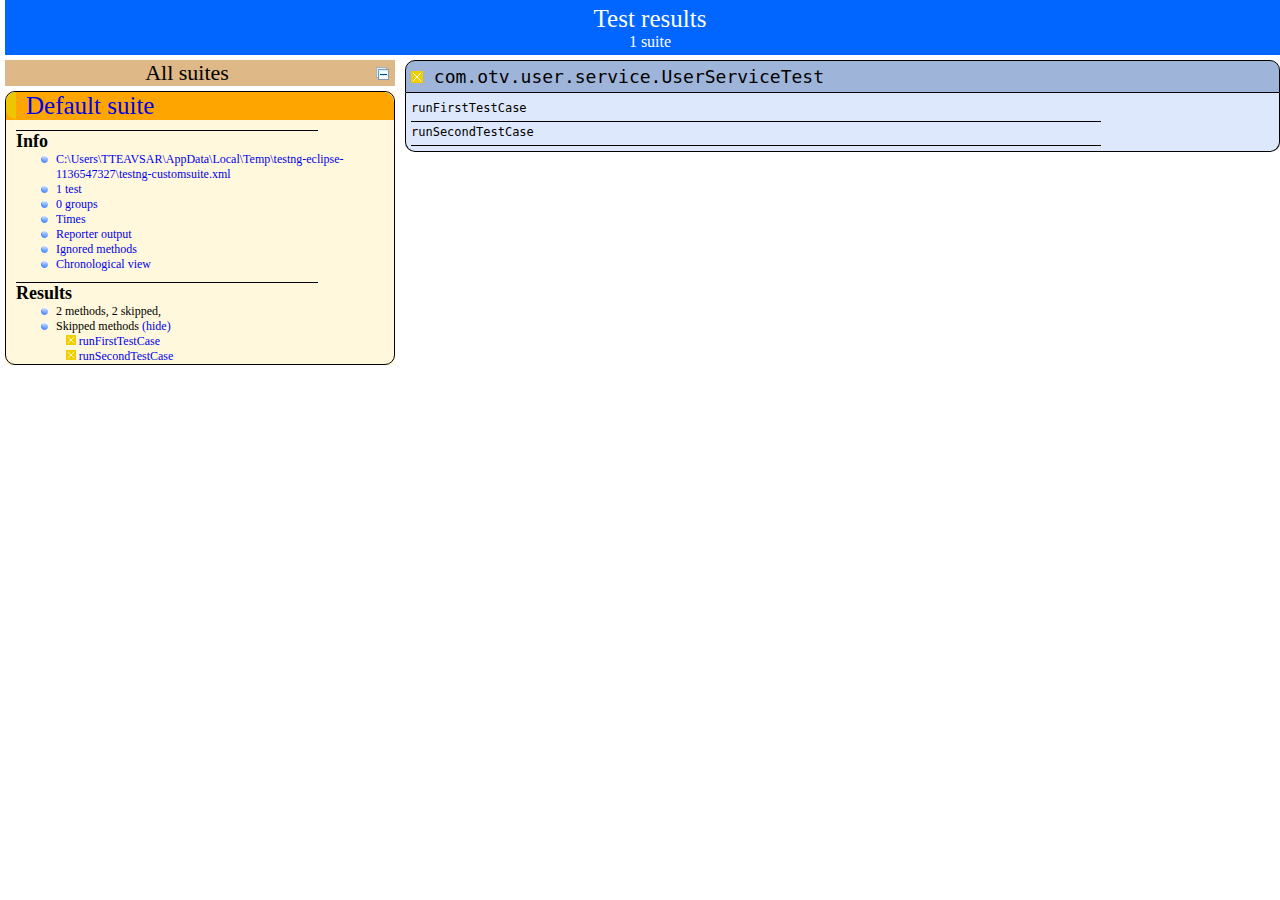
<file: BShop/test-output/index.html>
<!DOCTYPE html>

<html>
  <head>
  <title>TestNG new reports</title>

    <link type="text/css" href="testng-reports.css" rel="stylesheet" />  
    <script type="text/javascript" src="jquery-1.7.1.min.js"></script>
    <script type="text/javascript" src="testng-reports.js"></script>
    <script type="text/javascript" src="https://www.google.com/jsapi"></script>
    <script type='text/javascript'>
      google.load('visualization', '1', {packages:['table']});
      google.setOnLoadCallback(drawTable);
      var suiteTableInitFunctions = new Array();
      var suiteTableData = new Array();
    </script>
    <!--
      <script type="text/javascript" src="jquery-ui/js/jquery-ui-1.8.16.custom.min.js"></script>
     -->
  </head>

  <body>
    <div class="top-banner-root">
      <span class="top-banner-title-font">Test results</span>
      <br/>
      <span class="top-banner-font-1">1 suite</span>
    </div> <!-- top-banner-root -->
    <div class="navigator-root">
      <div class="navigator-suite-header">
        <span>All suites</span>
        <a href="#" class="collapse-all-link" title="Collapse/expand all the suites">
          <img class="collapse-all-icon" src="collapseall.gif">
          </img> <!-- collapse-all-icon -->
        </a> <!-- collapse-all-link -->
      </div> <!-- navigator-suite-header -->
      <div class="suite">
        <div class="rounded-window">
          <div class="suite-header light-rounded-window-top">
            <a href="#" class="navigator-link" panel-name="suite-Default_suite">
              <span class="suite-name border-skipped">Default suite</span>
            </a> <!-- navigator-link -->
          </div> <!-- suite-header light-rounded-window-top -->
          <div class="navigator-suite-content">
            <div class="suite-section-title">
              <span>Info</span>
            </div> <!-- suite-section-title -->
            <div class="suite-section-content">
              <ul>
                <li>
                  <a href="#" class="navigator-link " panel-name="test-xml-Default_suite">
                    <span>C:\Users\TTEAVSAR\AppData\Local\Temp\testng-eclipse-1136547327\testng-customsuite.xml</span>
                  </a> <!-- navigator-link  -->
                </li>
                <li>
                  <a href="#" class="navigator-link " panel-name="testlist-Default_suite">
                    <span class="test-stats">1 test</span>
                  </a> <!-- navigator-link  -->
                </li>
                <li>
                  <a href="#" class="navigator-link " panel-name="group-Default_suite">
                    <span>0 groups</span>
                  </a> <!-- navigator-link  -->
                </li>
                <li>
                  <a href="#" class="navigator-link " panel-name="times-Default_suite">
                    <span>Times</span>
                  </a> <!-- navigator-link  -->
                </li>
                <li>
                  <a href="#" class="navigator-link " panel-name="reporter-Default_suite">
                    <span>Reporter output</span>
                  </a> <!-- navigator-link  -->
                </li>
                <li>
                  <a href="#" class="navigator-link " panel-name="ignored-methods-Default_suite">
                    <span>Ignored methods</span>
                  </a> <!-- navigator-link  -->
                </li>
                <li>
                  <a href="#" class="navigator-link " panel-name="chronological-Default_suite">
                    <span>Chronological view</span>
                  </a> <!-- navigator-link  -->
                </li>
              </ul>
            </div> <!-- suite-section-content -->
            <div class="result-section">
              <div class="suite-section-title">
                <span>Results</span>
              </div> <!-- suite-section-title -->
              <div class="suite-section-content">
                <ul>
                  <li>
                    <span class="method-stats">2 methods,  2 skipped,  </span>
                  </li>
                  <li>
                    <span class="method-list-title skipped">Skipped methods</span>
                    <span class="show-or-hide-methods skipped">
                      <a href="#" panel-name="suite-Default_suite" class="hide-methods skipped suite-Default_suite"> (hide)</a> <!-- hide-methods skipped suite-Default_suite -->
                      <a href="#" panel-name="suite-Default_suite" class="show-methods skipped suite-Default_suite"> (show)</a> <!-- show-methods skipped suite-Default_suite -->
                    </span>
                    <div class="method-list-content skipped suite-Default_suite">
                      <span>
                        <img width="3%" src="skipped.png"/>
                        <a href="#" class="method navigator-link" panel-name="suite-Default_suite" title="com.otv.user.service.UserServiceTest" hash-for-method="runFirstTestCase">runFirstTestCase</a> <!-- method navigator-link -->
                      </span>
                      <br/>
                      <span>
                        <img width="3%" src="skipped.png"/>
                        <a href="#" class="method navigator-link" panel-name="suite-Default_suite" title="com.otv.user.service.UserServiceTest" hash-for-method="runSecondTestCase">runSecondTestCase</a> <!-- method navigator-link -->
                      </span>
                      <br/>
                    </div> <!-- method-list-content skipped suite-Default_suite -->
                  </li>
                </ul>
              </div> <!-- suite-section-content -->
            </div> <!-- result-section -->
          </div> <!-- navigator-suite-content -->
        </div> <!-- rounded-window -->
      </div> <!-- suite -->
    </div> <!-- navigator-root -->
    <div class="wrapper">
      <div class="main-panel-root">
        <div panel-name="suite-Default_suite" class="panel Default_suite">
          <div class="suite-Default_suite-class-skipped">
            <div class="main-panel-header rounded-window-top">
              <img src="skipped.png"/>
              <span class="class-name">com.otv.user.service.UserServiceTest</span>
            </div> <!-- main-panel-header rounded-window-top -->
            <div class="main-panel-content rounded-window-bottom">
              <div class="method">
                <div class="method-content">
                  <a name="runFirstTestCase">
                  </a> <!-- runFirstTestCase -->
                  <span class="method-name">runFirstTestCase</span>
                </div> <!-- method-content -->
              </div> <!-- method -->
              <div class="method">
                <div class="method-content">
                  <a name="runSecondTestCase">
                  </a> <!-- runSecondTestCase -->
                  <span class="method-name">runSecondTestCase</span>
                </div> <!-- method-content -->
              </div> <!-- method -->
            </div> <!-- main-panel-content rounded-window-bottom -->
          </div> <!-- suite-Default_suite-class-skipped -->
        </div> <!-- panel Default_suite -->
        <div panel-name="test-xml-Default_suite" class="panel">
          <div class="main-panel-header rounded-window-top">
            <span class="header-content">C:\Users\TTEAVSAR\AppData\Local\Temp\testng-eclipse-1136547327\testng-customsuite.xml</span>
          </div> <!-- main-panel-header rounded-window-top -->
          <div class="main-panel-content rounded-window-bottom">
            <pre>
&lt;?xml version=&quot;1.0&quot; encoding=&quot;UTF-8&quot;?&gt;
&lt;!DOCTYPE suite SYSTEM &quot;http://testng.org/testng-1.0.dtd&quot;&gt;
&lt;suite name=&quot;Default suite&quot;&gt;
  &lt;test verbose=&quot;2&quot; name=&quot;Default test&quot; preserve-order=&quot;true&quot;&gt;
    &lt;classes&gt;
      &lt;class name=&quot;com.otv.user.service.UserServiceTest&quot;/&gt;
    &lt;/classes&gt;
  &lt;/test&gt; &lt;!-- Default test --&gt;
&lt;/suite&gt; &lt;!-- Default suite --&gt;
            </pre>
          </div> <!-- main-panel-content rounded-window-bottom -->
        </div> <!-- panel -->
        <div panel-name="testlist-Default_suite" class="panel">
          <div class="main-panel-header rounded-window-top">
            <span class="header-content">Tests for Default suite</span>
          </div> <!-- main-panel-header rounded-window-top -->
          <div class="main-panel-content rounded-window-bottom">
            <ul>
              <li>
                <span class="test-name">Default test (1 class)</span>
              </li>
            </ul>
          </div> <!-- main-panel-content rounded-window-bottom -->
        </div> <!-- panel -->
        <div panel-name="group-Default_suite" class="panel">
          <div class="main-panel-header rounded-window-top">
            <span class="header-content">Groups for Default suite</span>
          </div> <!-- main-panel-header rounded-window-top -->
          <div class="main-panel-content rounded-window-bottom">
          </div> <!-- main-panel-content rounded-window-bottom -->
        </div> <!-- panel -->
        <div panel-name="times-Default_suite" class="panel">
          <div class="main-panel-header rounded-window-top">
            <span class="header-content">Times for Default suite</span>
          </div> <!-- main-panel-header rounded-window-top -->
          <div class="main-panel-content rounded-window-bottom">
            <div class="times-div">
              <script type="text/javascript">
suiteTableInitFunctions.push('tableData_Default_suite');
function tableData_Default_suite() {
var data = new google.visualization.DataTable();
data.addColumn('number', 'Number');
data.addColumn('string', 'Method');
data.addColumn('string', 'Class');
data.addColumn('number', 'Time (ms)');
data.addRows(2);
data.setCell(0, 0, 0)
data.setCell(0, 1, 'runSecondTestCase')
data.setCell(0, 2, 'com.otv.user.service.UserServiceTest')
data.setCell(0, 3, 1);
data.setCell(1, 0, 1)
data.setCell(1, 1, 'runFirstTestCase')
data.setCell(1, 2, 'com.otv.user.service.UserServiceTest')
data.setCell(1, 3, 0);
window.suiteTableData['Default_suite']= { tableData: data, tableDiv: 'times-div-Default_suite'}
return data;
}
              </script>
              <span class="suite-total-time">Total running time: 1 ms</span>
              <div id="times-div-Default_suite">
              </div> <!-- times-div-Default_suite -->
            </div> <!-- times-div -->
          </div> <!-- main-panel-content rounded-window-bottom -->
        </div> <!-- panel -->
        <div panel-name="reporter-Default_suite" class="panel">
          <div class="main-panel-header rounded-window-top">
            <span class="header-content">Reporter output for Default suite</span>
          </div> <!-- main-panel-header rounded-window-top -->
          <div class="main-panel-content rounded-window-bottom">
          </div> <!-- main-panel-content rounded-window-bottom -->
        </div> <!-- panel -->
        <div panel-name="ignored-methods-Default_suite" class="panel">
          <div class="main-panel-header rounded-window-top">
            <span class="header-content">0 ignored methods</span>
          </div> <!-- main-panel-header rounded-window-top -->
          <div class="main-panel-content rounded-window-bottom">
          </div> <!-- main-panel-content rounded-window-bottom -->
        </div> <!-- panel -->
        <div panel-name="chronological-Default_suite" class="panel">
          <div class="main-panel-header rounded-window-top">
            <span class="header-content">Methods in chronological order</span>
          </div> <!-- main-panel-header rounded-window-top -->
          <div class="main-panel-content rounded-window-bottom">
            <div class="chronological-class">
              <div class="chronological-class-name">com.otv.user.service.UserServiceTest</div> <!-- chronological-class-name -->
              <div class="configuration-test before">
                <span class="method-name">runBeforeTest</span>
                <span class="method-start">0 ms</span>
              </div> <!-- configuration-test before -->
              <div class="configuration-class before">
                <span class="method-name">springTestContextBeforeTestClass</span>
                <span class="method-start">19 ms</span>
              </div> <!-- configuration-class before -->
              <div class="configuration-class before">
                <img src="failed.png">
                </img>
                <span class="method-name">springTestContextPrepareTestInstance</span>
                <span class="method-start">19 ms</span>
              </div> <!-- configuration-class before -->
              <div class="test-method">
                <span class="method-name">runFirstTestCase</span>
                <span class="method-start">2268 ms</span>
              </div> <!-- test-method -->
              <div class="configuration-method after">
                <span class="method-name">springTestContextAfterTestMethod(public void com.otv.user.service.UserServiceTest.runFirstTestCase())</span>
                <span class="method-start">2269 ms</span>
              </div> <!-- configuration-method after -->
              <div class="test-method">
                <span class="method-name">runSecondTestCase</span>
                <span class="method-start">2284 ms</span>
              </div> <!-- test-method -->
              <div class="configuration-method after">
                <span class="method-name">springTestContextAfterTestMethod(public void com.otv.user.service.UserServiceTest.runSecondTestCase())</span>
                <span class="method-start">2285 ms</span>
              </div> <!-- configuration-method after -->
              <div class="configuration-class after">
                <span class="method-name">springTestContextAfterTestClass</span>
                <span class="method-start">2286 ms</span>
              </div> <!-- configuration-class after -->
          </div> <!-- main-panel-content rounded-window-bottom -->
        </div> <!-- panel -->
      </div> <!-- main-panel-root -->
    </div> <!-- wrapper -->
  </body>
</html>
</file>
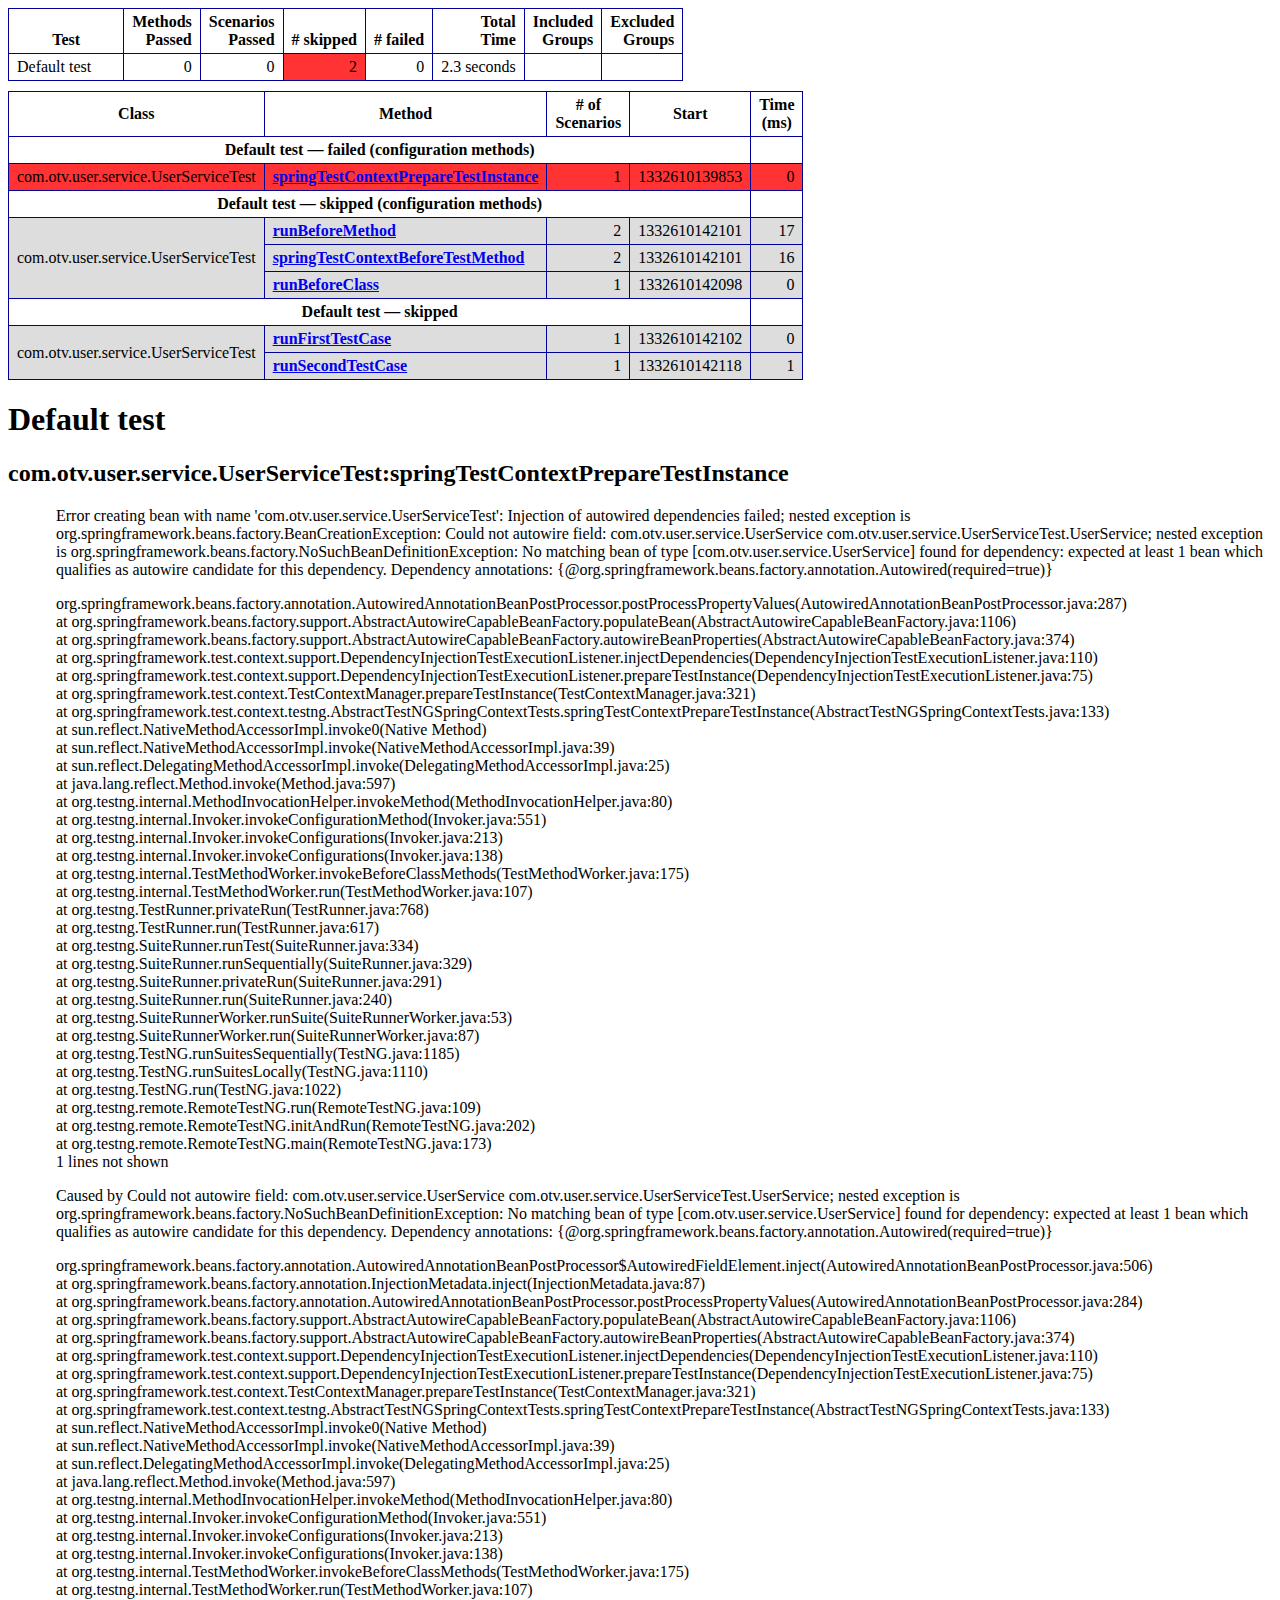
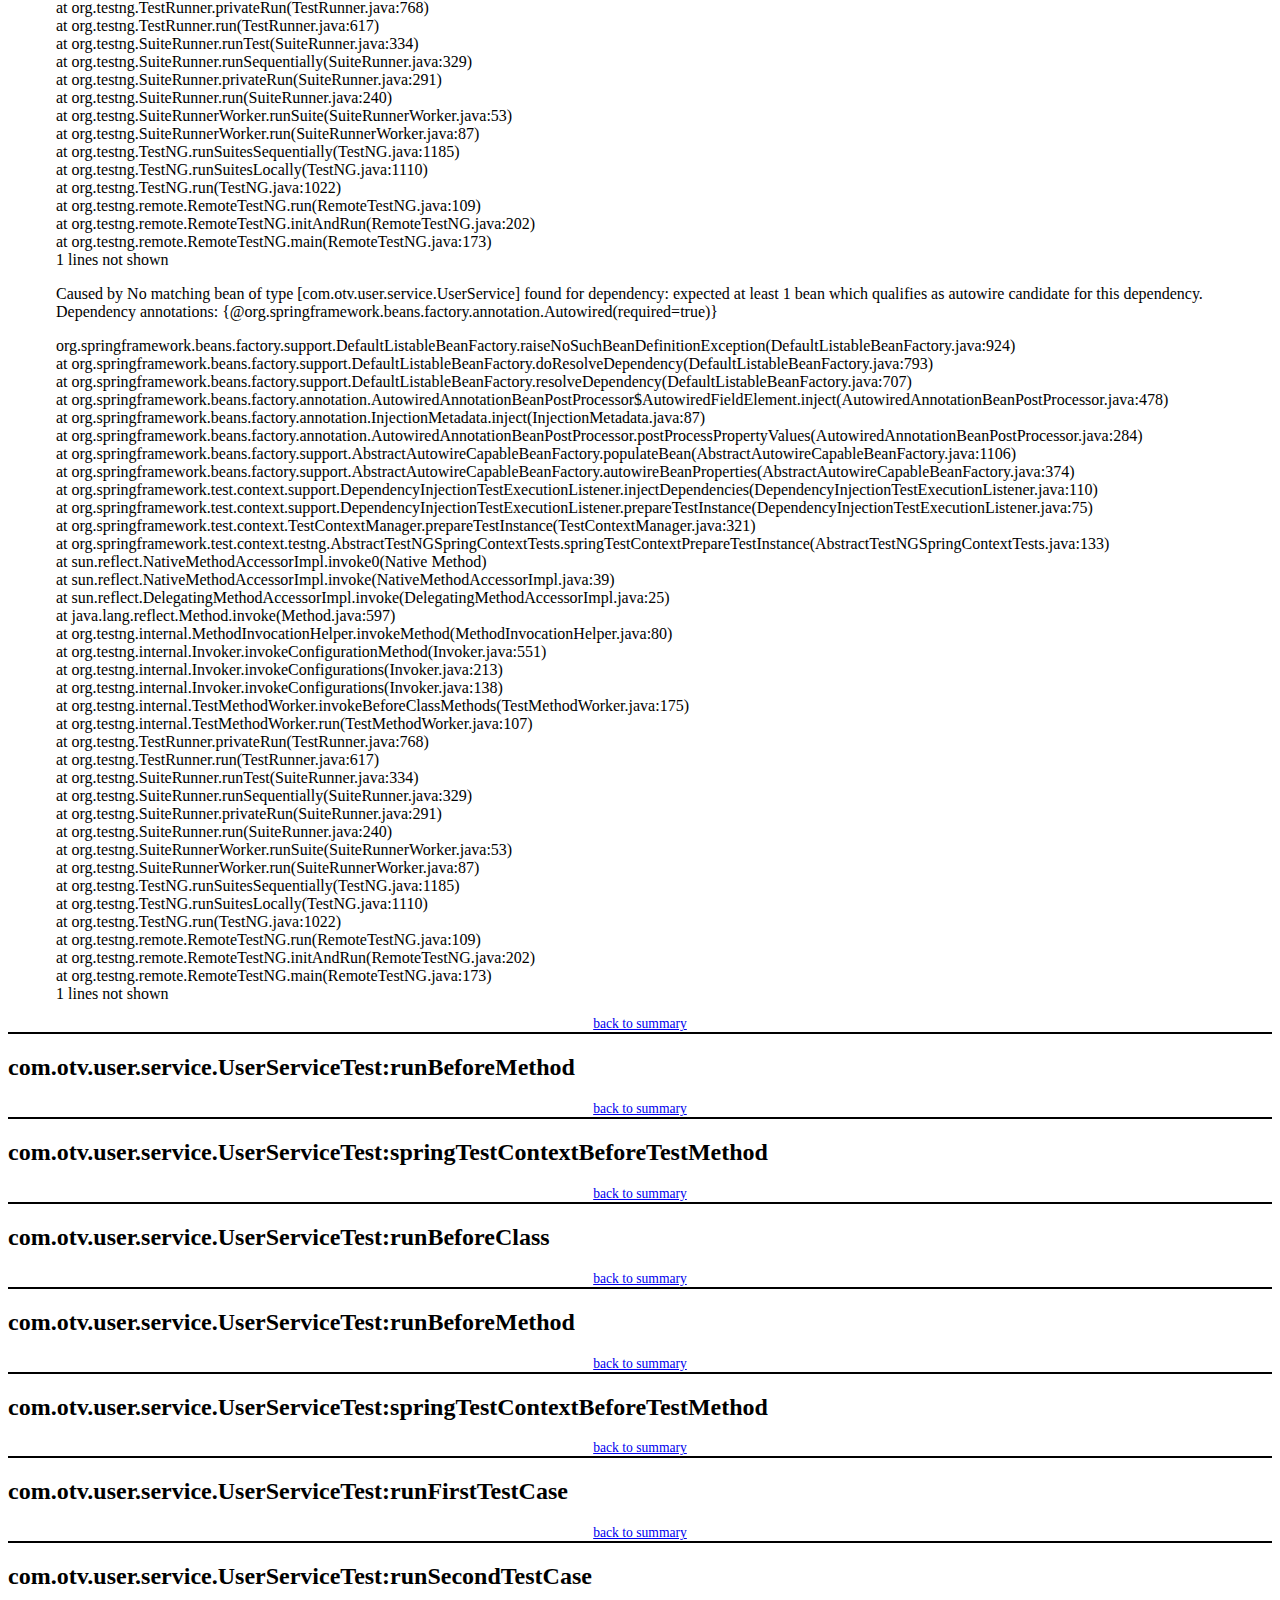
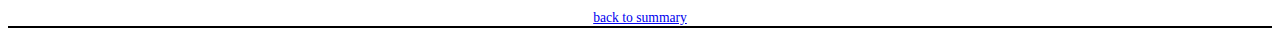
<file: BShop/test-output/emailable-report.html>
<!DOCTYPE html PUBLIC "-//W3C//DTD XHTML 1.1//EN http://www.w3.org/TR/xhtml11/DTD/xhtml11.dtd">
<html xmlns="http://www.w3.org/1999/xhtml">
<head>
<title>TestNG:  Unit Test</title>
<style type="text/css">
table caption,table.info_table,table.param,table.passed,table.failed {margin-bottom:10px;border:1px solid #000099;border-collapse:collapse;empty-cells:show;}
table.info_table td,table.info_table th,table.param td,table.param th,table.passed td,table.passed th,table.failed td,table.failed th {
border:1px solid #000099;padding:.25em .5em .25em .5em
}
table.param th {vertical-align:bottom}
td.numi,th.numi,td.numi_attn {
text-align:right
}
tr.total td {font-weight:bold}
table caption {
text-align:center;font-weight:bold;
}
table.passed tr.stripe td,table tr.passedodd td {background-color: #00AA00;}
table.passed td,table tr.passedeven td {background-color: #33FF33;}
table.passed tr.stripe td,table tr.skippedodd td {background-color: #cccccc;}
table.passed td,table tr.skippedodd td {background-color: #dddddd;}
table.failed tr.stripe td,table tr.failedodd td,table.param td.numi_attn {background-color: #FF3333;}
table.failed td,table tr.failedeven td,table.param tr.stripe td.numi_attn {background-color: #DD0000;}
tr.stripe td,tr.stripe th {background-color: #E6EBF9;}
p.totop {font-size:85%;text-align:center;border-bottom:2px black solid}
div.shootout {padding:2em;border:3px #4854A8 solid}
</style>
</head>
<body>
<table cellspacing=0 cellpadding=0 class="param">
<tr><th>Test</th><th class="numi">Methods<br/>Passed</th><th class="numi">Scenarios<br/>Passed</th><th class="numi"># skipped</th><th class="numi"># failed</th><th class="numi">Total<br/>Time</th><th class="numi">Included<br/>Groups</th><th class="numi">Excluded<br/>Groups</th></tr>
<tr><td style="text-align:left;padding-right:2em">Default test</td><td class="numi">0</td><td class="numi">0</td><td class="numi_attn">2</td><td class="numi">0</td><td class="numi">2.3 seconds</td><td class="numi"></td><td class="numi"></td></tr>
</table>
<a id="summary"></a>
<table cellspacing=0 cellpadding=0 class="passed">
<tr><th>Class</th><th>Method</th><th># of<br/>Scenarios</th><th>Start</th><th>Time<br/>(ms)</th></tr>
<tr><th colspan="4">Default test &#8212; failed (configuration methods)</th></tr>
<tr class="failedodd"><td rowspan="1">com.otv.user.service.UserServiceTest<td><a href="#m1"><b>springTestContextPrepareTestInstance</b>  </a></td><td class="numi">1</td><td>1332610139853</td><td class="numi">0</td></tr>
<tr><th colspan="4">Default test &#8212; skipped (configuration methods)</th></tr>
<tr class="skippedodd"><td rowspan="3">com.otv.user.service.UserServiceTest<td><a href="#m2"><b>runBeforeMethod</b>  </a></td><td class="numi">2</td><td>1332610142101</td><td class="numi">17</td></tr><tr class="skippedodd"><td><a href="#m3"><b>springTestContextBeforeTestMethod</b>  </a></td><td class="numi">2</td><td>1332610142101</td><td class="numi">16</td></tr><tr class="skippedodd"><td><a href="#m4"><b>runBeforeClass</b>  </a></td><td class="numi">1</td><td>1332610142098</td><td class="numi">0</td></tr>
<tr><th colspan="4">Default test &#8212; skipped</th></tr>
<tr class="skippedodd"><td rowspan="2">com.otv.user.service.UserServiceTest<td><a href="#m5"><b>runFirstTestCase</b>  </a></td><td class="numi">1</td><td>1332610142102</td><td class="numi">0</td></tr><tr class="skippedodd"><td><a href="#m6"><b>runSecondTestCase</b>  </a></td><td class="numi">1</td><td>1332610142118</td><td class="numi">1</td></tr>
</table>
<h1>Default test</h1>
<a id="m1"></a><h2>com.otv.user.service.UserServiceTest:springTestContextPrepareTestInstance</h2>
<div style="padding-left:3em">
<p>Error creating bean with name &apos;com.otv.user.service.UserServiceTest&apos;: Injection of autowired dependencies failed; nested exception is org.springframework.beans.factory.BeanCreationException: Could not autowire field: com.otv.user.service.UserService com.otv.user.service.UserServiceTest.UserService; nested exception is org.springframework.beans.factory.NoSuchBeanDefinitionException: No matching bean of type [com.otv.user.service.UserService] found for dependency: expected at least 1 bean which qualifies as autowire candidate for this dependency. Dependency annotations: {@org.springframework.beans.factory.annotation.Autowired(required=true)}</p>
org.springframework.beans.factory.annotation.AutowiredAnnotationBeanPostProcessor.postProcessPropertyValues(AutowiredAnnotationBeanPostProcessor.java:287)
<br/>at org.springframework.beans.factory.support.AbstractAutowireCapableBeanFactory.populateBean(AbstractAutowireCapableBeanFactory.java:1106)
<br/>at org.springframework.beans.factory.support.AbstractAutowireCapableBeanFactory.autowireBeanProperties(AbstractAutowireCapableBeanFactory.java:374)
<br/>at org.springframework.test.context.support.DependencyInjectionTestExecutionListener.injectDependencies(DependencyInjectionTestExecutionListener.java:110)
<br/>at org.springframework.test.context.support.DependencyInjectionTestExecutionListener.prepareTestInstance(DependencyInjectionTestExecutionListener.java:75)
<br/>at org.springframework.test.context.TestContextManager.prepareTestInstance(TestContextManager.java:321)
<br/>at org.springframework.test.context.testng.AbstractTestNGSpringContextTests.springTestContextPrepareTestInstance(AbstractTestNGSpringContextTests.java:133)
<br/>at sun.reflect.NativeMethodAccessorImpl.invoke0(Native Method)
<br/>at sun.reflect.NativeMethodAccessorImpl.invoke(NativeMethodAccessorImpl.java:39)
<br/>at sun.reflect.DelegatingMethodAccessorImpl.invoke(DelegatingMethodAccessorImpl.java:25)
<br/>at java.lang.reflect.Method.invoke(Method.java:597)
<br/>at org.testng.internal.MethodInvocationHelper.invokeMethod(MethodInvocationHelper.java:80)
<br/>at org.testng.internal.Invoker.invokeConfigurationMethod(Invoker.java:551)
<br/>at org.testng.internal.Invoker.invokeConfigurations(Invoker.java:213)
<br/>at org.testng.internal.Invoker.invokeConfigurations(Invoker.java:138)
<br/>at org.testng.internal.TestMethodWorker.invokeBeforeClassMethods(TestMethodWorker.java:175)
<br/>at org.testng.internal.TestMethodWorker.run(TestMethodWorker.java:107)
<br/>at org.testng.TestRunner.privateRun(TestRunner.java:768)
<br/>at org.testng.TestRunner.run(TestRunner.java:617)
<br/>at org.testng.SuiteRunner.runTest(SuiteRunner.java:334)
<br/>at org.testng.SuiteRunner.runSequentially(SuiteRunner.java:329)
<br/>at org.testng.SuiteRunner.privateRun(SuiteRunner.java:291)
<br/>at org.testng.SuiteRunner.run(SuiteRunner.java:240)
<br/>at org.testng.SuiteRunnerWorker.runSuite(SuiteRunnerWorker.java:53)
<br/>at org.testng.SuiteRunnerWorker.run(SuiteRunnerWorker.java:87)
<br/>at org.testng.TestNG.runSuitesSequentially(TestNG.java:1185)
<br/>at org.testng.TestNG.runSuitesLocally(TestNG.java:1110)
<br/>at org.testng.TestNG.run(TestNG.java:1022)
<br/>at org.testng.remote.RemoteTestNG.run(RemoteTestNG.java:109)
<br/>at org.testng.remote.RemoteTestNG.initAndRun(RemoteTestNG.java:202)
<br/>at org.testng.remote.RemoteTestNG.main(RemoteTestNG.java:173)
<br/>1 lines not shown
<p>Caused by Could not autowire field: com.otv.user.service.UserService com.otv.user.service.UserServiceTest.UserService; nested exception is org.springframework.beans.factory.NoSuchBeanDefinitionException: No matching bean of type [com.otv.user.service.UserService] found for dependency: expected at least 1 bean which qualifies as autowire candidate for this dependency. Dependency annotations: {@org.springframework.beans.factory.annotation.Autowired(required=true)}</p>
org.springframework.beans.factory.annotation.AutowiredAnnotationBeanPostProcessor$AutowiredFieldElement.inject(AutowiredAnnotationBeanPostProcessor.java:506)
<br/>at org.springframework.beans.factory.annotation.InjectionMetadata.inject(InjectionMetadata.java:87)
<br/>at org.springframework.beans.factory.annotation.AutowiredAnnotationBeanPostProcessor.postProcessPropertyValues(AutowiredAnnotationBeanPostProcessor.java:284)
<br/>at org.springframework.beans.factory.support.AbstractAutowireCapableBeanFactory.populateBean(AbstractAutowireCapableBeanFactory.java:1106)
<br/>at org.springframework.beans.factory.support.AbstractAutowireCapableBeanFactory.autowireBeanProperties(AbstractAutowireCapableBeanFactory.java:374)
<br/>at org.springframework.test.context.support.DependencyInjectionTestExecutionListener.injectDependencies(DependencyInjectionTestExecutionListener.java:110)
<br/>at org.springframework.test.context.support.DependencyInjectionTestExecutionListener.prepareTestInstance(DependencyInjectionTestExecutionListener.java:75)
<br/>at org.springframework.test.context.TestContextManager.prepareTestInstance(TestContextManager.java:321)
<br/>at org.springframework.test.context.testng.AbstractTestNGSpringContextTests.springTestContextPrepareTestInstance(AbstractTestNGSpringContextTests.java:133)
<br/>at sun.reflect.NativeMethodAccessorImpl.invoke0(Native Method)
<br/>at sun.reflect.NativeMethodAccessorImpl.invoke(NativeMethodAccessorImpl.java:39)
<br/>at sun.reflect.DelegatingMethodAccessorImpl.invoke(DelegatingMethodAccessorImpl.java:25)
<br/>at java.lang.reflect.Method.invoke(Method.java:597)
<br/>at org.testng.internal.MethodInvocationHelper.invokeMethod(MethodInvocationHelper.java:80)
<br/>at org.testng.internal.Invoker.invokeConfigurationMethod(Invoker.java:551)
<br/>at org.testng.internal.Invoker.invokeConfigurations(Invoker.java:213)
<br/>at org.testng.internal.Invoker.invokeConfigurations(Invoker.java:138)
<br/>at org.testng.internal.TestMethodWorker.invokeBeforeClassMethods(TestMethodWorker.java:175)
<br/>at org.testng.internal.TestMethodWorker.run(TestMethodWorker.java:107)
<br/>at org.testng.TestRunner.privateRun(TestRunner.java:768)
<br/>at org.testng.TestRunner.run(TestRunner.java:617)
<br/>at org.testng.SuiteRunner.runTest(SuiteRunner.java:334)
<br/>at org.testng.SuiteRunner.runSequentially(SuiteRunner.java:329)
<br/>at org.testng.SuiteRunner.privateRun(SuiteRunner.java:291)
<br/>at org.testng.SuiteRunner.run(SuiteRunner.java:240)
<br/>at org.testng.SuiteRunnerWorker.runSuite(SuiteRunnerWorker.java:53)
<br/>at org.testng.SuiteRunnerWorker.run(SuiteRunnerWorker.java:87)
<br/>at org.testng.TestNG.runSuitesSequentially(TestNG.java:1185)
<br/>at org.testng.TestNG.runSuitesLocally(TestNG.java:1110)
<br/>at org.testng.TestNG.run(TestNG.java:1022)
<br/>at org.testng.remote.RemoteTestNG.run(RemoteTestNG.java:109)
<br/>at org.testng.remote.RemoteTestNG.initAndRun(RemoteTestNG.java:202)
<br/>at org.testng.remote.RemoteTestNG.main(RemoteTestNG.java:173)
<br/>1 lines not shown
<p>Caused by No matching bean of type [com.otv.user.service.UserService] found for dependency: expected at least 1 bean which qualifies as autowire candidate for this dependency. Dependency annotations: {@org.springframework.beans.factory.annotation.Autowired(required=true)}</p>
org.springframework.beans.factory.support.DefaultListableBeanFactory.raiseNoSuchBeanDefinitionException(DefaultListableBeanFactory.java:924)
<br/>at org.springframework.beans.factory.support.DefaultListableBeanFactory.doResolveDependency(DefaultListableBeanFactory.java:793)
<br/>at org.springframework.beans.factory.support.DefaultListableBeanFactory.resolveDependency(DefaultListableBeanFactory.java:707)
<br/>at org.springframework.beans.factory.annotation.AutowiredAnnotationBeanPostProcessor$AutowiredFieldElement.inject(AutowiredAnnotationBeanPostProcessor.java:478)
<br/>at org.springframework.beans.factory.annotation.InjectionMetadata.inject(InjectionMetadata.java:87)
<br/>at org.springframework.beans.factory.annotation.AutowiredAnnotationBeanPostProcessor.postProcessPropertyValues(AutowiredAnnotationBeanPostProcessor.java:284)
<br/>at org.springframework.beans.factory.support.AbstractAutowireCapableBeanFactory.populateBean(AbstractAutowireCapableBeanFactory.java:1106)
<br/>at org.springframework.beans.factory.support.AbstractAutowireCapableBeanFactory.autowireBeanProperties(AbstractAutowireCapableBeanFactory.java:374)
<br/>at org.springframework.test.context.support.DependencyInjectionTestExecutionListener.injectDependencies(DependencyInjectionTestExecutionListener.java:110)
<br/>at org.springframework.test.context.support.DependencyInjectionTestExecutionListener.prepareTestInstance(DependencyInjectionTestExecutionListener.java:75)
<br/>at org.springframework.test.context.TestContextManager.prepareTestInstance(TestContextManager.java:321)
<br/>at org.springframework.test.context.testng.AbstractTestNGSpringContextTests.springTestContextPrepareTestInstance(AbstractTestNGSpringContextTests.java:133)
<br/>at sun.reflect.NativeMethodAccessorImpl.invoke0(Native Method)
<br/>at sun.reflect.NativeMethodAccessorImpl.invoke(NativeMethodAccessorImpl.java:39)
<br/>at sun.reflect.DelegatingMethodAccessorImpl.invoke(DelegatingMethodAccessorImpl.java:25)
<br/>at java.lang.reflect.Method.invoke(Method.java:597)
<br/>at org.testng.internal.MethodInvocationHelper.invokeMethod(MethodInvocationHelper.java:80)
<br/>at org.testng.internal.Invoker.invokeConfigurationMethod(Invoker.java:551)
<br/>at org.testng.internal.Invoker.invokeConfigurations(Invoker.java:213)
<br/>at org.testng.internal.Invoker.invokeConfigurations(Invoker.java:138)
<br/>at org.testng.internal.TestMethodWorker.invokeBeforeClassMethods(TestMethodWorker.java:175)
<br/>at org.testng.internal.TestMethodWorker.run(TestMethodWorker.java:107)
<br/>at org.testng.TestRunner.privateRun(TestRunner.java:768)
<br/>at org.testng.TestRunner.run(TestRunner.java:617)
<br/>at org.testng.SuiteRunner.runTest(SuiteRunner.java:334)
<br/>at org.testng.SuiteRunner.runSequentially(SuiteRunner.java:329)
<br/>at org.testng.SuiteRunner.privateRun(SuiteRunner.java:291)
<br/>at org.testng.SuiteRunner.run(SuiteRunner.java:240)
<br/>at org.testng.SuiteRunnerWorker.runSuite(SuiteRunnerWorker.java:53)
<br/>at org.testng.SuiteRunnerWorker.run(SuiteRunnerWorker.java:87)
<br/>at org.testng.TestNG.runSuitesSequentially(TestNG.java:1185)
<br/>at org.testng.TestNG.runSuitesLocally(TestNG.java:1110)
<br/>at org.testng.TestNG.run(TestNG.java:1022)
<br/>at org.testng.remote.RemoteTestNG.run(RemoteTestNG.java:109)
<br/>at org.testng.remote.RemoteTestNG.initAndRun(RemoteTestNG.java:202)
<br/>at org.testng.remote.RemoteTestNG.main(RemoteTestNG.java:173)
<br/>1 lines not shown
</div>
<p class="totop"><a href="#summary">back to summary</a></p>
<a id="m2"></a><h2>com.otv.user.service.UserServiceTest:runBeforeMethod</h2>
<p class="totop"><a href="#summary">back to summary</a></p>
<a id="m3"></a><h2>com.otv.user.service.UserServiceTest:springTestContextBeforeTestMethod</h2>
<p class="totop"><a href="#summary">back to summary</a></p>
<a id="m4"></a><h2>com.otv.user.service.UserServiceTest:runBeforeClass</h2>
<p class="totop"><a href="#summary">back to summary</a></p>
<a id="m5"></a><h2>com.otv.user.service.UserServiceTest:runBeforeMethod</h2>
<p class="totop"><a href="#summary">back to summary</a></p>
<a id="m6"></a><h2>com.otv.user.service.UserServiceTest:springTestContextBeforeTestMethod</h2>
<p class="totop"><a href="#summary">back to summary</a></p>
<a id="m7"></a><h2>com.otv.user.service.UserServiceTest:runFirstTestCase</h2>
<p class="totop"><a href="#summary">back to summary</a></p>
<a id="m8"></a><h2>com.otv.user.service.UserServiceTest:runSecondTestCase</h2>
<p class="totop"><a href="#summary">back to summary</a></p>
</body></html>
</file>
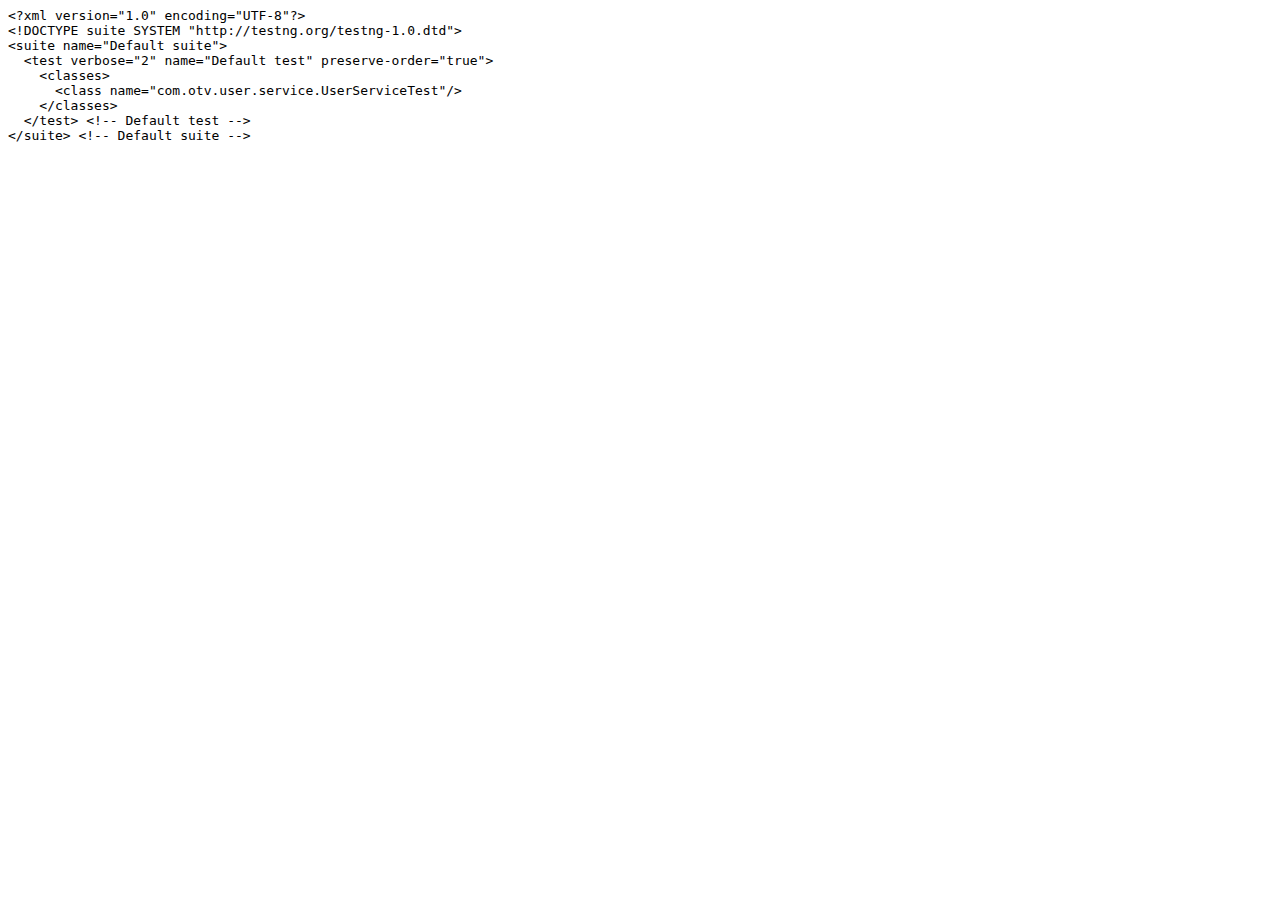
<file: BShop/test-output/old/Default suite/testng.xml.html>
<html><head><title>testng.xml for Default suite</title></head><body><tt>&lt;?xml&nbsp;version="1.0"&nbsp;encoding="UTF-8"?&gt;<br/>&lt;!DOCTYPE&nbsp;suite&nbsp;SYSTEM&nbsp;"http://testng.org/testng-1.0.dtd"&gt;<br/>&lt;suite&nbsp;name="Default&nbsp;suite"&gt;<br/>&nbsp;&nbsp;&lt;test&nbsp;verbose="2"&nbsp;name="Default&nbsp;test"&nbsp;preserve-order="true"&gt;<br/>&nbsp;&nbsp;&nbsp;&nbsp;&lt;classes&gt;<br/>&nbsp;&nbsp;&nbsp;&nbsp;&nbsp;&nbsp;&lt;class&nbsp;name="com.otv.user.service.UserServiceTest"/&gt;<br/>&nbsp;&nbsp;&nbsp;&nbsp;&lt;/classes&gt;<br/>&nbsp;&nbsp;&lt;/test&gt;&nbsp;&lt;!--&nbsp;Default&nbsp;test&nbsp;--&gt;<br/>&lt;/suite&gt;&nbsp;&lt;!--&nbsp;Default&nbsp;suite&nbsp;--&gt;<br/></tt></body></html>
</file>
<file: BShop/test-output/testng-reports.css>
body {
    margin: 0px 0px 5px 5px;
}

ul {
    margin: 0px;
}

li {
    list-style-type: none;
}

a {
    text-decoration: none;
}

a:hover {
    text-decoration: underline;
}

.navigator-selected {
    background: #ffa500;
}

.wrapper {
    overflow: hidden;
}

.navigator-root {
    margin-top: 60px;
    float: left;
    width: 400px;
    height: 100%;
    overflow-y: auto;
}

.main-panel-root {
    margin-top: 60px;
}

.suite {
    margin: 0px 10px 10px 0px;
    background-color: #fff8dc;
}

.suite-name {
    padding-left: 10px;
    font-size: 25px;
    font-family: Times;
}

.main-panel-header {
    padding: 5px;
    background-color: #9FB4D9; //afeeee;
    font-family: monospace;
    font-size: 18px;
}

.main-panel-content {
    padding: 5px;
    margin-bottom: 10px;
    background-color: #DEE8FC; //d0ffff;
}

.rounded-window {
    border-radius: 10px;
    border-style: solid;
    border-width: 1px;
}

.rounded-window-top {
    border-top-right-radius: 10px 10px;
    border-top-left-radius: 10px 10px;
    border-style: solid;
    border-width: 1px;
}

.light-rounded-window-top {
    border-top-right-radius: 10px 10px;
    border-top-left-radius: 10px 10px;
}

.rounded-window-bottom {
    border-style: solid;
    border-width: 0px 1px 1px 1px;
    border-bottom-right-radius: 10px 10px;
    border-bottom-left-radius: 10px 10px;
}

.method-name {
    font-size: 12px;
    font-family: monospace;
}

.method-content {
    border-style: solid;
    border-width: 0px 0px 1px 0px;
    margin-bottom: 10;
    padding-bottom: 5px;
    width: 80%;
}

.parameters {
    font-size: 14px;
    font-family: monospace;
}

.stack-trace {
    whitespace: pre;
    font-family: monospace;
    font-size: 12px;
    margin-top: 0px;
    margin-left: 20px;
}

.testng-xml {
    font-family: monospace;
}

.method-list-content {
    margin-left: 10px;
}

.navigator-suite-content {
    margin-left: 10px;
    font: 12px 'Lucida Grande';
}

.suite-section-title {
    margin-top: 10px;
    width: 80%;
    border-style: solid;
    border-width: 1px 0px 0px 0px;
    font-family: Times;
    font-size: 18px;
    font-weight: bold;
}

.suite-section-content {
    list-style-image: url(bullet_point.png);
}

.top-banner-root {
    position: fixed;
    width: 100%;
    padding: 5px;
    margin: 0px 0px 5px 0px;
    height: 45px;
    background-color: #0066ff;
    font-family: Times;
    color: #fff;
    text-align: center;
}

.top-banner-title-font {
    font-size: 25px;
}

.test-name {
    font-family: 'Lucida Grande';
    font-size: 16px;
}

.suite-icon {
    padding: 5px;
    float: right;
    height: 20;
}

.test-group {
    font: 20px 'Lucida Grande';
    margin: 5px 5px 10px 5px;
    border-width: 0px 0px 1px 0px;
    border-style: solid;
    padding: 5px;
}

.test-group-name {
    font-weight: bold;
}

.method-in-group {
    font-size: 16px;
    margin-left: 80px;
}

table.google-visualization-table-table {
    width: 100%;
}

.reporter-method-name {
    font-size: 14px;
    font-family: monospace;
}

.reporter-method-output-div {
    padding: 5px;
    margin: 0px 0px 5px 20px;
    font-size: 12px;
    font-family: monospace;
    border-width: 0px 0px 0px 1px;
    border-style: solid;
}

.ignored-class-div {
    font-size: 14px;
    font-family: monospace;
}

.ignored-methods-div {
    padding: 5px;
    margin: 0px 0px 5px 20px;
    font-size: 12px;
    font-family: monospace;
    border-width: 0px 0px 0px 1px;
    border-style: solid;
}

.border-failed {
    border-top-left-radius: 10px 10px;
    border-bottom-left-radius: 10px 10px;
    border-style: solid;
    border-width: 0px 0px 0px 10px;
    border-color: #f00;
}

.border-skipped {
    border-top-left-radius: 10px 10px;
    border-bottom-left-radius: 10px 10px;
    border-style: solid;
    border-width: 0px 0px 0px 10px;
    border-color: #edc600;
}

.border-passed {
    border-top-left-radius: 10px 10px;
    border-bottom-left-radius: 10px 10px;
    border-style: solid;
    border-width: 0px 0px 0px 10px;
    border-color: #19f52d;
}

.times-div {
    text-align: center;
    padding: 5px;
}

.suite-total-time {
    font: 16px 'Lucida Grande';
}

.configuration-suite {
    margin-left: 20px;
}

.configuration-test {
    margin-left: 40px;
}

.configuration-class {
    margin-left: 60px;
}

.configuration-method {
    margin-left: 80px;
}

.test-method {
    margin-left: 100px;
}

.chronological-class {
    background-color: #0ccff;
    border-style: solid;
    border-width: 0px 0px 1px 1px;
}

.method-start {
    float: right;
}

.chronological-class-name {
    padding: 0px 0px 0px 5px;
    color: #008;
}

.after, .before, .test-method {
    font-family: monospace;
    font-size: 14px;
}

.navigator-suite-header {
    font-size: 22px;
    margin: 0px 10px 5px 0px;
    background-color: #deb887;
    text-align: center;
}

.collapse-all-icon {
    padding: 5px;
    float: right;
}
</file>
